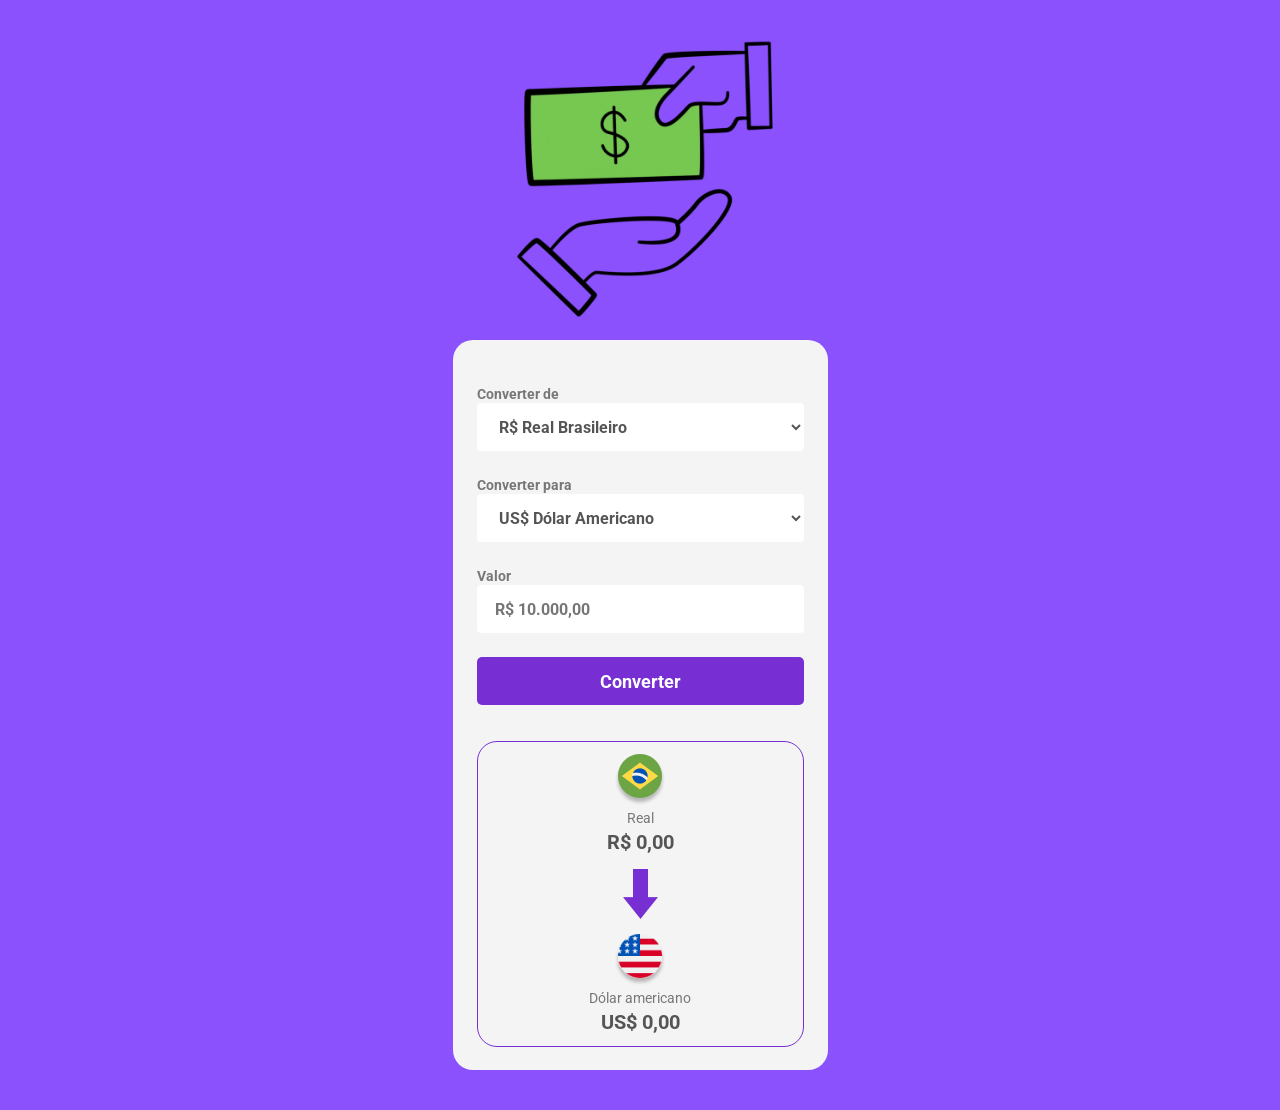
<file: Conversor de moedas/index.html>
<!DOCTYPE html>
<html lang="pt-br">
<head>
    <meta charset="UTF-8">
    <meta name="viewport" content="width=device-width, initial-scale=1.0">
    <link rel="preconnect" href="https://fonts.googleapis.com">
    <link rel="preconnect" href="https://fonts.gstatic.com" crossorigin>
    <link href="https://fonts.googleapis.com/css2?family=Roboto:wght@400;700&display=swap" rel="stylesheet">
    <link rel="stylesheet" href="style.css">
   
    <title>Conversor de Moeda</title>
</head>
<body>
    <img class="logo" src="./Assets/logo.gif" alt="logo-convert-money">

    <main>
        <label>
            Converter <b>de</b>
            <select class="currency-select1">
                <option value="real">R$ Real Brasileiro</option>
                <option value="dolar">US$ Dólar Americano</option>
                <option value="euro">€ Euro</option>
                <option value="libra">£ Libra</option>
            </select>
        </label>

        <label>
            Converter <b>para</b>
            <select class="currency-select">
                <option value="dolar">US$ Dólar Americano</option>
                <option value="euro">€ Euro</option>
                <option value="real">R$ Real Brasileiro</option>
                <option value="libra">£ Libra</option>
            </select>
        </label>

        <label>
            Valor
            <input class="input-currency" placeholder="R$ 10.000,00">
        </label>

        <button class="convert-button">Converter</button>

        <section>
            <div class="currency-box">
                <img class="currency-img1" src="./Assets/real.png" alt="logo-moeda-a-converter">
                <p class="currency" id="currency-name1">Real</p>
                <p class="currency-value-to-convert">R$ 0,00</p>
            </div>

            <img class="arrow-img" src="./Assets/seta.png" alt="Seta">

            <div class="currency-box">
                <img class = "currency-img" src="./Assets/dolar.png" alt="logo-moeda-a-convertida">
                <p class="currency" id="currency-name">Dólar americano</p>
                <p class="currency-value">US$ 0,00</p>
    
            </div>
        </section>
    </main>
    
</body>
<script src="./scripts.js"></script>
</html>
</file>
<file: Conversor de moedas/style.css>
*{
    margin: 0;
    padding: 0;
    box-sizing: border-box;
    font-family: "Roboto", sans-serif;
    outline: none;
  }

  .logo{
    width: 300px;
    display: block;
    margin: 20px auto;
  }

  body {
    background-color: #8A51FC;
  }

  main{
    
        width: 375px;
        background: #F4F4F4;
        border-radius: 20px;
        margin: 0 auto 40px;
        padding: 44px 24px 23px;
  }

  label{
    color: #777777;
    font-weight: 700;
    font-size: 14px;
  }

  select, input{
    background: #FFFFFF;
    border: 1px; solid #BBBBBB;
    border-radius: 4px;
    height: 48px;
    width: 100%;
    margin-bottom: 24px;
    padding-left: 18px;
    font-weight: 700;
    font-size: 16px;
    color: #555555;
    cursor: pointer;
  }

  button{
    background: #772FD3;
    border-radius: 5px;
    width: 100%;
    border: none;
    height: 48px;
    color: #ffffff;
    font-weight: 700;
    font-size: 18px;
    cursor: pointer;
  }

  button:hover {
        opacity: 0.8;
  }

  button:active {
        opacity: 0.6;
  }

  section {
    border: 1px solid #772FD3;
    border-radius: 20px;
    margin-top: 36px;
    padding: 12px;
    display: flex;
    flex-direction: column;
    align-items: center;
  }

  .arrow-img {
    margin: 15px 0;
  }

  .currency-box {
    display: flex;
    flex-direction: column;
    align-items: center;
    gap: 4px;
  }

  .currency {
        color: #777777;
        font-size: 14px;
  }

  .currency-value, .currency-value-to-convert {
        color: #555555;
        font-size: 20px;
        font-weight: 700;
  }
</file>
